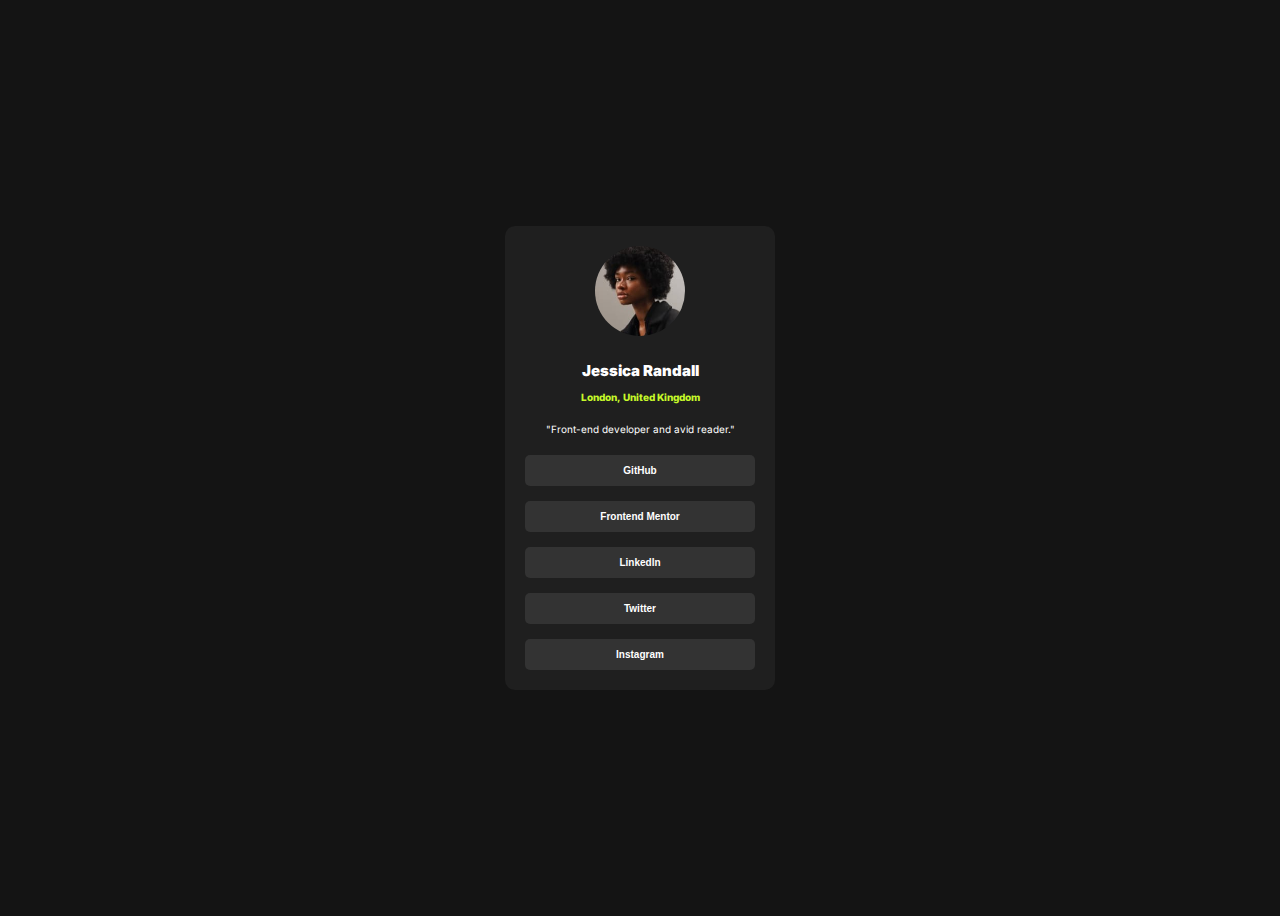
<file: index.html>
<!DOCTYPE html>
<html lang="en">

<head>
    <meta charset="UTF-8">
    <meta name="viewport" content="width=1440px, initial-scale=1.0">
    <link rel="preconnect" href="https://fonts.googleapis.com">
    <link rel="preconnect" href="https://fonts.gstatic.com" crossorigin>
    <link
        href="https://fonts.googleapis.com/css2?family=Inter:ital,opsz,wght@0,14..32,100..900;1,14..32,100..900&display=swap"
        rel="stylesheet">
    <link rel="stylesheet" type="text/css" href="style.css">
    <title>social-links-profile</title>
</head>

<body>
    <div class="card">
        <div class="image-box">
            <img class="image"
                src="./social-links-profile-main/social-links-profile-main/assets/images/avatar-jessica.jpeg"
                alt="Avatar">
        </div>

        <h1 class="heading-1">Jessica Randall</h1>
        <h2 class="heading-2">
            London, United Kingdom
        </h2>
        <p class="paragraph-1">
            "Front-end developer and avid reader."
        </p>
        <div class="button-group">
            <button type="button">GitHub</button>
            <button type="button">Frontend Mentor</button>
            <button type="button">Linkedln</button>
            <button type="button">Twitter</button>
            <button type="button">Instagram</button>
        </div>
    </div>
</body>



</html>
</file>
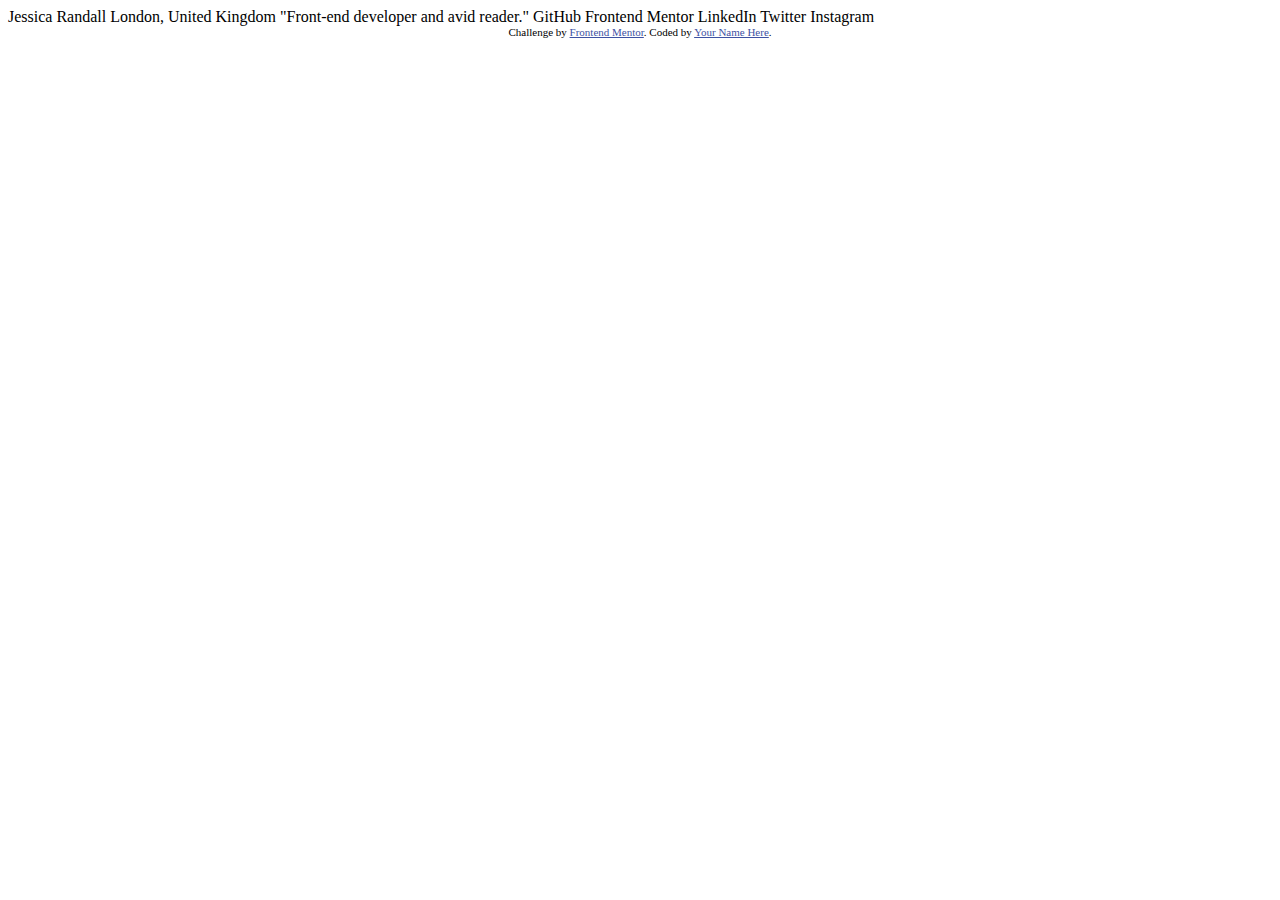
<file: social-links-profile-main/social-links-profile-main/index.html>
<!DOCTYPE html>
<html lang="en">
<head>
  <meta charset="UTF-8">
  <meta name="viewport" content="width=device-width, initial-scale=1.0"> <!-- displays site properly based on user's device -->

  <link rel="icon" type="image/png" sizes="32x32" href="./assets/images/favicon-32x32.png">
  
  <title>Frontend Mentor | Social links profile</title>

  <!-- Feel free to remove these styles or customise in your own stylesheet 👍 -->
  <style>
    .attribution { font-size: 11px; text-align: center; }
    .attribution a { color: hsl(228, 45%, 44%); }
  </style>
</head>
<body>

  Jessica Randall
  London, United Kingdom
  "Front-end developer and avid reader."

  GitHub
  Frontend Mentor
  LinkedIn
  Twitter
  Instagram
  
  <div class="attribution">
    Challenge by <a href="https://www.frontendmentor.io?ref=challenge" target="_blank">Frontend Mentor</a>. 
    Coded by <a href="#">Your Name Here</a>.
  </div>
</body>
</html>
</file>
<file: style.css>
body {
    background-color: hsl(0, 0%, 8%);
    display: flex;
    text-align: center;
    justify-content: center;
    align-items: center;
    height: 100vh;
    font-family: "Inter", system-ui;
    color: white;
}

.card {
    background-color: hsl(0, 0%, 12%);
    display: inline-block;
    height: min-content;
    padding: 20px;
    border-radius: 10px;
}

h1 {
    margin-top: 10px;
    font-size: 15px;
    font-weight: 900;
}

h2 {
    font-size: 10px;
    font-weight: 800;
    color: hsl(75, 94%, 57%)
}

p {
    padding: 10px;
    font-size: 10px;
    font-weight: 400;
    color: white;
}

.image-box {
    border-radius: 50%;
    overflow: hidden;
    object-fit: contain;
    margin-inline: auto;
    width: 90px;
    height: 90px;
    margin-bottom: 25px;
}

.image {
    max-width: 100%;
}

.button-group {
    display: flex;
    flex-direction: column;
    row-gap: 15px;
}

button {
    /* margin: 3px; */
    padding-block: 10px;
    background-color: hsl(0, 0%, 20%);
    border: 0px;
    border-radius: 5px;
    color: white;
    font-size: 10px;
    font-weight: 700;
    width: 230px;
}

button:hover {
    background-color: hsl(75, 94%, 57%);
}
</file>
